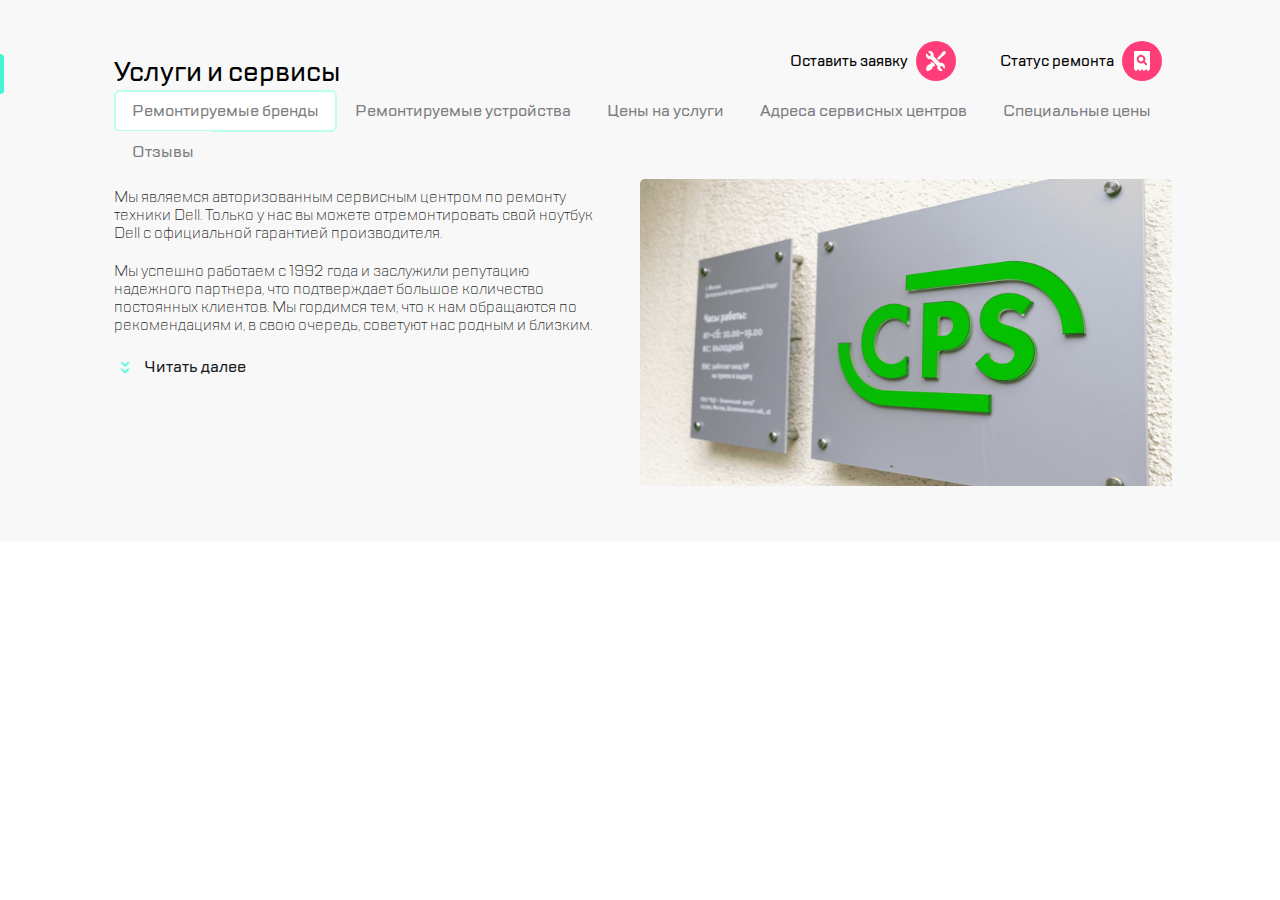
<file: index.html>
<!DOCTYPE html>
<html lang="ru">
<head>
    <meta charset="UTF-8">
    <meta name="viewport" content="width=device-width, initial-scale=1.0">
    <title>CPS Услуги и сервисы</title>
    <link rel="stylesheet" href="style.css">
    <link rel="stylesheet" href="fonts/ttlakes.css">
</head>
<body>
    <div class="container">
        <div class="container__inner">

            <header class="header">
                <div class="column-left column">
                    <button class="header__burger-btn button"></button>
                    <div class="header__divider--tab divider"></div>
                    <div class="logo">
                        <a href="#"><img src="pictures/logo/logo.svg" alt="logo"></a>
                    </div>
                </div>
                <div class="header__divider--mobile divider"></div>
                <div class="column-right column">
                    <button class="header__call-btn button"></button>
                    <button class="header__chat-btn button"></button>
                    <button class="header__profile-btn button"></button>
                    <div class="header__divider--tab divider"></div>
                    <button class="header__repair button"></button>        
                    <button class="header__checkstatus button"></button>
                </div>
            </header>
            
            <main class="main">
                <div class="main-header">
                    <div class="main-title">
                        <h1 class="main-title__text">Услуги и сервисы</h1>
                    </div>
                    <div class="main-actions">
                        <button class="main-actions__repair">Оставить заявку</button>        
                        <button class="main-actions__checkstatus">Статус ремонта</button>
                    </div>
                </div>
                <nav class="main__navigation">
                    <ul class="main__navigation-list">
                        <li><a href="#" class="main__navigation-link" autofocus>Ремонтируемые бренды</a></li>
                        <li><a href="#" class="main__navigation-link">Ремонтируемые устройства</a></li>
                        <li><a href="#" class="main__navigation-link">Цены на услуги</a></li>
                        <li><a href="#" class="main__navigation-link">Адреса сервисных центров</a></li>
                        <li><a href="#" class="main__navigation-link">Специальные цены</a></li>
                        <li><a href="#" class="main__navigation-link">Отзывы</a></li>
                    </ul>
                </nav>
                
                <div class="content">
                    <div class="content__left">
                        <p class="content__text">Мы являемся авторизованным сервисным центром по ремонту техники Dell. Только у нас вы можете отремонтировать свой ноутбук Dell с официальной гарантией производителя.</p>        
                        <p class="content__text content__text--tab">Мы успешно работаем с 1992 года и заслужили репутацию надежного партнера</p>
                        <p class="content__text content__text--desktop">Мы успешно работаем с 1992 года и заслужили репутацию надежного партнера, что подтверждает большое количество постоянных клиентов. Мы гордимся тем, что к нам обращаются по рекомендациям и, в свою очередь, советуют нас родным и близким.</p>
                        <details class="content__details">
                            <summary class="content__summary">Читать далее</summary>
                            <p class="content__text content__text--tab"><span class="content__text--mobile">Мы успешно работаем с 1992 года и заслужили репутацию надежного партнера,</span> что подтверждает большое количество постоянных клиентов. Мы гордимся тем, что к нам обращаются по рекомендациям и, в свою очередь, советуют нас родным и близким.</p>
                            <p class="content__text content__text--mobile">Мы успешно работаем с 1992 года и заслужили репутацию надежного партнера, что подтверждает большое количество постоянных клиентов. Мы гордимся тем, что к нам обращаются по рекомендациям и, в свою очередь, советуют нас родным и близким.</p>
                        </details>   
                    </div>   
                    <div class="content__right"> 
                        <img class="content__picture" src="pictures/pic-main.png" alt="Фото с логотипом организации">
                    </div> 
                </div>
            
            </main>

        </div>
    </div>
</body>
</html>
</file>
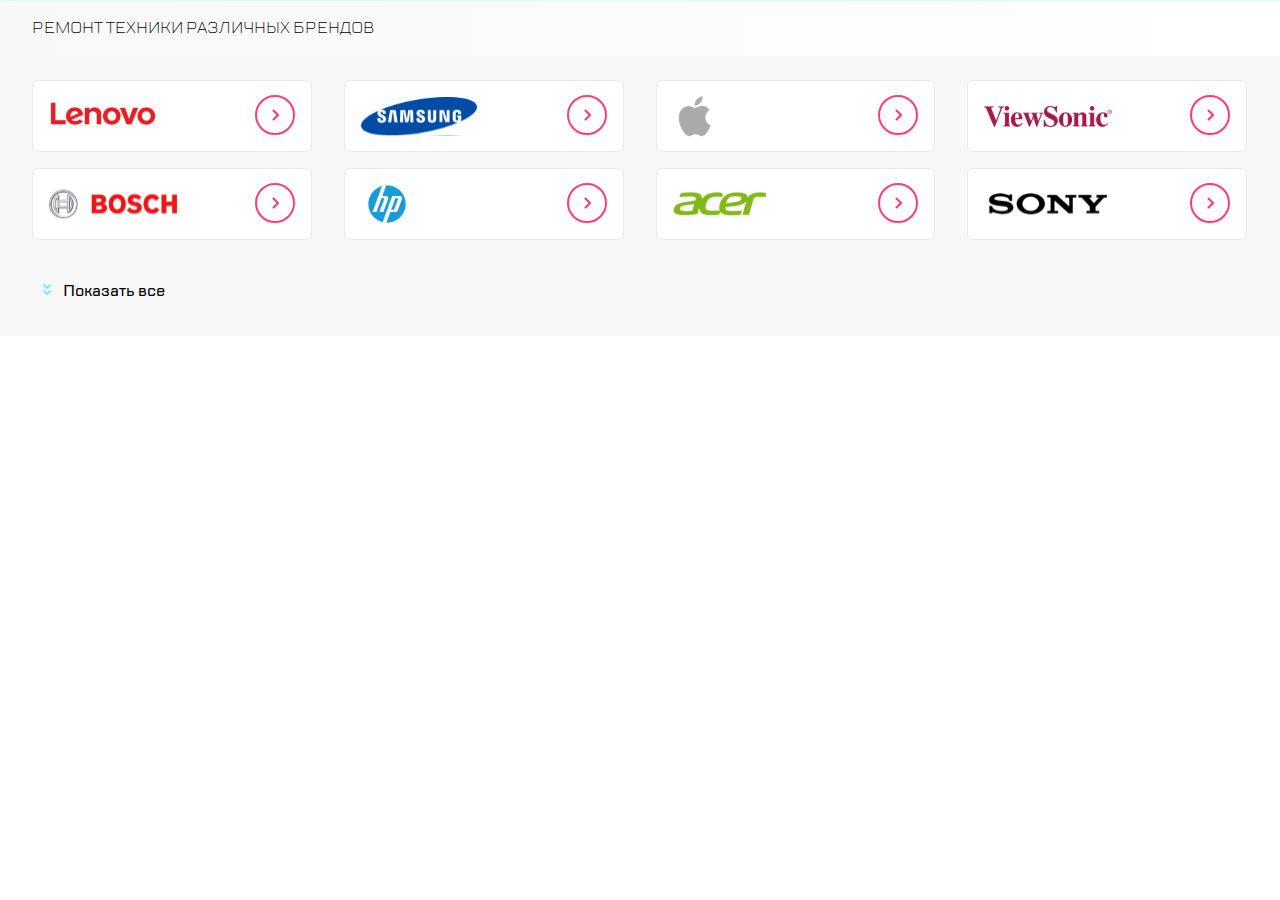
<file: services-block.html>
<!DOCTYPE html>
<html lang="ru">

<head>
    <meta charset="UTF-8">
    <meta name="viewport" content="width=device-width, initial-scale=1.0">
    <link rel="stylesheet" href="services-block.css">
    <link rel="stylesheet" href="fonts/ttlakes.css">
    <link rel="stylesheet" href="https://cdn.jsdelivr.net/npm/swiper@11/swiper-bundle.min.css" />
    <title>services block</title>
</head>

<body>

    <div class="services-block">
        <header class="service-header">
            <div class="container">
                <h2 class="service-header__title">Ремонт техники различных брендов</h2>
            </div>
        </header>

        <div class="service-main desk">
            <div class="container">
                <div class="cards-wrapper">
                    <ul class="brand-cards">
                        <li><a class="brand-cards__len card" href="#"></a></li>
                        <li><a class="brand-cards__sams card" href="#"></a></li>
                        <li><a class="brand-cards__appl card" href="#"></a></li>
                        <li><a class="brand-cards__view card" href="#"></a></li>
                        <li><a class="brand-cards__bsh card" href="#"></a></li>
                        <li><a class="brand-cards__hp card" href="#"></a></li>
                        <li><a class="brand-cards__acer card" href="#"></a></li>
                        <li><a class="brand-cards__sony card" href="#"></a></li>
                        <li><a class="brand-cards__len card card-hide" href="#"></a></li>
                        <li><a class="brand-cards__sams card card-hide" href="#"></a></li>
                        <li><a class="brand-cards__appl card card-hide" href="#"></a></li>
                    </ul>
                </div>
                <button class="button button__close--open">Показать все</button>
            </div>
        </div>

        <div class="service-main pad">
            <div class="container">
                <div class="cards-wrapper">
                    <ul class="brand-cards pad-cards">
                        <li><a class="brand-cards__len card" href="#"></a></li>
                        <li><a class="brand-cards__sams card" href="#"></a></li>
                        <li><a class="brand-cards__appl card" href="#"></a></li>
                        <li><a class="brand-cards__view card" href="#"></a></li>
                        <li><a class="brand-cards__bsh card" href="#"></a></li>
                        <li><a class="brand-cards__hp card" href="#"></a></li>
                        <li><a class="brand-cards__acer card card-hide" href="#"></a></li>
                        <li><a class="brand-cards__sony card card-hide" href="#"></a></li>
                        <li><a class="brand-cards__len card card-hide" href="#"></a></li>
                        <li><a class="brand-cards__sams card card-hide" href="#"></a></li>
                        <li><a class="brand-cards__appl card card-hide" href="#"></a></li>
                    </ul>
                </div>
                <button class="button button__close--open pad-btn">Показать все</button>
            </div>
        </div>

        <div class="swiper service-main mob">
            <div class="swiper-wrapper">
              <div class="swiper-slide"><li><a class="brand-cards__len card" href="#"></a></li></div>
              <div class="swiper-slide"><li><a class="brand-cards__sams card" href="#"></a></li></div>
              <div class="swiper-slide"><li><a class="brand-cards__appl card" href="#"></a></li></div>
              <div class="swiper-slide"><li><a class="brand-cards__view card" href="#"></a></li></div>
              <div class="swiper-slide"><li><a class="brand-cards__bsh card" href="#"></a></li></div>
              <div class="swiper-slide"><li><a class="brand-cards__hp card" href="#"></a></li></div>
              <div class="swiper-slide"><li><a class="brand-cards__acer card" href="#"></a></li></div>
              <div class="swiper-slide"><li><a class="brand-cards__sony card" href="#"></a></li></div>
              <div class="swiper-slide"><li><a class="brand-cards__len card" href="#"></a></li></div>
              <div class="swiper-slide"><li><a class="brand-cards__sams card" href="#"></a></li></div>
              <div class="swiper-slide"><li><a class="brand-cards__appl card" href="#"></a></li></div>
            </div>
            <div class="swiper-pagination"></div>
        </div>


    </div>

    <script src="https://cdn.jsdelivr.net/npm/swiper@11/swiper-bundle.min.js"></script>
    <script type="module" src="services-block.js"></script>
</body>

</html>
</file>
<file: style.css>
html {
    box-sizing: border-box;
}

*, *::before, *::after {
    box-sizing: inherit;
}

body {
    font-family: "TT Lakes", "Arial" ,sans-serif;
    margin: 0;
}

button {
    border-style: none;
}

ul {
    list-style: none;
    margin: 0;
    padding: 0;
}

a {
    outline: none;
    text-decoration: none;
    color: unset;
}

.container {
    display: flex;
    justify-content: center;
    background-color: #F8F8F8;
    min-width: 320px;
}

.container__inner {
    min-width: 320px;
    max-width: 1120px;
}

.header {
    height: 88px;
    background-color: #FFFFFF;
    display: flex;
    justify-content: space-between;
    align-items: center;
}

.header::after {
    content: "";
    position: absolute;
    top: 88px;
    height: 1px;
    width: 100%;
    background: #D9FFF5;
}

.button {
    padding: 0;
    background-color: #ffffff;
    height: 40px;
    width: 40px;
}

.header__burger-btn {
    background-image: url(pictures/icons/burger.svg);
    margin-right: 16px;
    margin-left: 16px;
}

.header__call-btn {
    background-image: url(pictures/icons/call.svg);
    margin-right: 16px;
}

.header__chat-btn {
    background-image: url(pictures/icons/chat.svg);
    margin-right: 16px;
}

.header__profile-btn {
    background-image: url(pictures/icons/profile.svg);
    margin-right: 16px;
}

.header__repair {
    background-image: url(pictures/icons/repair.svg);
    margin-right: 16px;
}

.header__checkstatus {
    background-image: url(pictures/icons/checkstatus.svg);
    margin-right: 16px;
}

.main-actions__repair::after {
    content: "";
    background-image: url(pictures/icons/repair.svg);
    height: 40px;
    width: 40px;
    margin: 0 0 0 8px;
}

.main-actions__checkstatus::after {
    content: "";
    background-image: url(pictures/icons/checkstatus.svg);
    height: 40px;
    width: 40px;
    margin: 0 0 0 8px;    
}

.button:hover,
.main-actions__repair,
.main-actions__checkstatus {
    cursor: pointer;
}

.divider {
    width: 2px;
    height: 32px;
    background-color: #EAEAEA;
}

.column {
    display: flex;
    align-items: center;
}

.main-title {
    display: flex;
    height: 88px;
    align-items: center;
}

.main-title__text {
    margin-left: 16px;
    font-weight: 500;
    font-size: 27px;
}

.main-title__text::before {
    content: "";
    position: absolute;
    height: 40px;
    width: 4px;
    left: 0px;
    border-radius: 0 4px 4px 0;
    background-color: #41F6D7;
}

.main-actions__repair,
.main-actions__checkstatus {
    font-family: "TT Lakes", "Arial" ,sans-serif;
    font-weight: 500;
    font-size: 15px;
}

.main__navigation-list {
    display: flex;
    overflow: scroll;
    scrollbar-width: none;
    white-space: nowrap;
    margin: 0 0 24px 16px;
    height: 44px;
    padding: 0;
    align-items: center;
}

.main__navigation-link:focus {
    color: #7E7E82;
    background: white;
    border: 2px solid #B8FFEC;
    border-radius: 6px;
    font-size: 16px;
    padding: 8px 16px;
}

.main__navigation-link {
    border: 2px solid #F8F8F8;
    color: #7E7E82;
    font-size: 16px;
    padding: 8px 16px;
}

.content__text {
    font-weight: 300;
    font-size: 15px;
    color: #1B1C21;
    margin: 0 16px 16px 16px;
    line-height: 1.2;
}

.content__summary {
    font-weight: 500;
    color: #1B1C21;
    margin: 0 16px 16px 16px;
    display: flex;
    align-items: center;
}
 
.content__summary {
    list-style: none;
}

.content__summary::-webkit-details-marker {
    display: none;
}
  
.content__summary::before {
    content: " ";
    display: flex;
    background: url(pictures/icons/expand.png);
    background-position: center;
    background-repeat: no-repeat;
    background-size: cover;
    height: 26px;
    width: 26px;
    margin-right: 6px;
}
  
.content__details[open] .content__summary::before {
    transform: rotate(180deg);
}

.content__summary:hover {
    cursor: pointer;
}

.content__picture {
    min-width: 320px;
    width: 100%;
    height: auto;
    background-image: url(pictures/pic-main.png);
    background-position: center;
    background-repeat: no-repeat;
    background-size: contain;
}

@media (max-width: 768px) {

.main-actions__checkstatus,
.main-actions__repair,
.header__call-btn, 
.header__chat-btn, 
.header__profile-btn,
.header__divider--tab,
.content__text--desktop,
.content__text--tab {
    display: none;
    }

.content__right {
    display: flex;
    justify-content: center;
}
}

@media (min-width: 768px) {

.header {
    justify-content: space-between;
    }

.header__burger-btn {
    margin-left: 20px;
    margin-right: 20px;
    }

.header__divider--tab,
.header__checkstatus,
.header__profile-btn {
    margin-right: 20px;
    }


.header__divider--mobile,
.content__text--mobile,
.content__text--desktop,
.main-actions__checkstatus,
.main-actions__repair {
    display: none;
    }

.main-title__text,
.main__navigation-list {
    margin-left: 24px;
    }

.content__text {
    margin: 0 0 20px 20px;
    }

.content {
    display: flex;
    }

.content__picture {
    width: 360px;
    height: 208px;
    margin: 0 25px 40px 48px;
    border-radius: 5px 0 0 5px;
    }

.header__call-btn, 
.header__chat-btn, 
.header__profile-btn, 
.header__divider--tab,
.content__text--tab {
    display: none;
    @media (min-width: 768px) {
    display: flex;
    }
    }
}

@media (min-width: 1120px) {
    .header,
    .content__text--tab,
    .content__text--mobile {
        display: none;
    }

    .main-header,
    .main-title {
        display: flex;
        justify-content: space-between;
        height: 90px;
        align-items: end;
    }
    
    .main-actions__repair,
    .main-actions__checkstatus {
        margin-bottom: 8px;
    }

    .main-actions__checkstatus,
    .main-actions__repair {
        display: flex;
        background: #F8F8F8;
        align-items: center;
        margin-right: 32px;
    }

    .main__navigation-list {
        height: 82px;
        flex-wrap: wrap;
    }

    .content__text {
        margin: 16px 0 20px 34px;
    }
    .main-title__text,
    .main__navigation-list {
        margin-left: 34px;
        margin-bottom: 0;
    }

    .main-actions,
    .content__text--desktop {
        display: flex;
    }
    .main-actions__img {
        margin-left: 8px;
    }

    .content__picture {
        height: 307px;
        width: 532px;
        margin: 7px 28px 49px 36px;
    }

    .content__summary {
        margin-left: 32px;
    }
}
</file>
<file: fonts/ttlakes.css>
@font-face {
    font-family: 'TT Lakes';
    src: url('TTLakes-Light.eot');
    src: local('TT Lakes Light'), local('TTLakes-Light'),
        url('TTLakes-Light.eot?#iefix') format('embedded-opentype'),
        url('TTLakes-Light.woff') format('woff'),
        url('TTLakes-Light.ttf') format('truetype');
    font-weight: 300;
    font-style: normal;
}

@font-face {
    font-family: 'TT Lakes';
    src: url('TTLakes-Medium.eot');
    src: local('TT Lakes Medium'), local('TTLakes-Medium'),
        url('TTLakes-Medium.eot?#iefix') format('embedded-opentype'),
        url('TTLakes-Medium.woff') format('woff'),
        url('TTLakes-Medium.ttf') format('truetype');
    font-weight: 500;
    font-style: normal;
}

@font-face {
    font-family: 'TT Lakes';
    src: url('TTLakes-Bold.eot');
    src: local('TT Lakes Bold'), local('TTLakes-Bold'),
        url('TTLakes-Bold.eot?#iefix') format('embedded-opentype'),
        url('TTLakes-Bold.woff') format('woff'),
        url('TTLakes-Bold.ttf') format('truetype');
    font-weight: 700;
    font-style: normal;
}
</file>
<file: services-block.css>
html {
    box-sizing: border-box;
}

*,
*::before,
*::after {
    box-sizing: inherit;
}

body {
    font-family: "TT Lakes", "Arial", sans-serif;
    margin: 0;
    font-weight: 500;
    font-size: 16px;
}

button {
    border-style: none;
    padding: 0;
    background-color: unset;
    cursor: pointer;
    font-size: 16px;
    font-family: TT Lakes;
}

ul,
h2 {
    list-style: none;
    margin: 0;
    padding: 0;
}

a {
    outline: none;
    text-decoration: none;
    color: unset;
    cursor: pointer;
}

.services-block {
    min-width: 1120px;
}

.container {
    padding: 0px 33px 0px 32px;
}


.service-header {
    height: 56px;
    background: linear-gradient(to right, #F8F8F8, #FFFFFF);
    border-top: solid 1px #D9FFF5;
}

.service-header__title {
    font-family: TT Lakes;
    font-weight: 300;
    font-size: 16px;
    text-transform: uppercase;
    padding-top: 16px;
}

.service-header::before {
    width: 119px;
    height: 100px;
    background-color: red;
    position: absolute;
    top: 10px;
    z-index: 2;
    left: 10px;
}

.service-main {
    background-color: #F8F8F8;
    width: 100%;
}

.card {
    min-width: 240px;
    max-width: 300px;
    height: 72px;
    margin: 0 auto;
    border: solid 1px #EAEAEA;
    background-color: #FFFFFF;
    border-radius: 6px;
    position: relative;
    display: grid;
    animation: showBlock 0.5s linear forwards;
}

@keyframes showBlock {
    0% {
        opacity: 0;
    }

    100% {
        opacity: 1;
    }
}

.brand-cards {
    color: #FFFFFF;
    display: grid;
    grid-template-columns: repeat(4, 1fr);
    grid-template-rows: 2fr;
    grid-gap: 16px 32px;
    align-items: start;
}

.cards-wrapper {
    padding-top: 24px;
    padding-bottom: 24px;
}

.brand-cards__len {
    background-image: url(pictures/brands/lenovo.svg);
    background-repeat: no-repeat;
    background-position: 16px center;
}

.brand-cards__sams {
    background-image: url(pictures/brands/samsung.svg);
    background-repeat: no-repeat;
    background-position: 16px center;
}

.brand-cards__appl {
    background-image: url(pictures/brands/apple.svg);
    background-repeat: no-repeat;
    background-position: 16px center;
}

.brand-cards__view {
    background-image: url(pictures/brands/view.svg);
    background-repeat: no-repeat;
    background-position: 16px center;
}

.brand-cards__bsh {
    background-image: url(pictures/brands/bosch.svg);
    background-repeat: no-repeat;
    background-position: 16px center;
}

.brand-cards__hp {
    background-image: url(pictures/brands/hp.svg);
    background-repeat: no-repeat;
    background-position: 16px center;
}

.brand-cards__acer {
    background-image: url(pictures/brands/acer.svg);
    background-repeat: no-repeat;
    background-position: 16px center;
}

.brand-cards__sony {
    background-image: url(pictures/brands/sony.svg);
    background-repeat: no-repeat;
    background-position: 16px center;
}

.card::before {
    content: "";
    height: 40px;
    width: 40px;
    background-image: url(pictures/icons/arrow.svg);
    position: absolute;
    right: 16px;
    bottom: 16px;
}

.button__close--open {
    margin-bottom: 34px;
    margin-left: 31px;
    position: relative;
}

.button__close--open::before {
    content: " ";
    background-image: url(pictures/icons/expand.png);
    background-repeat: no-repeat;
    height: 24px;
    width: 24px;
    position: absolute;
    left: -28px;
    top: -3px;
    rotate: 0deg;
    transition: 0.5s;
}

.button__close--open--clicked::before {
    rotate: 180deg;
    transition: 0.5s;
}

.card-hide {
    display: none;
}

.desk {
    display: block;
}

.pad {
    display: none;
}

@media (max-width: 1120px) {
    .desk {
        display: none;
    }


    .pad {
        display: block;
    }

    .services-block {
        min-width: 768px;
    }

    .brand-cards {
        color: #FFFFFF;
        display: grid;
        grid-template-columns: repeat(3, 1fr);
        grid-template-rows: 2fr;
        grid-gap: 16px 32px;
        align-items: start;
    }

    .card {
        min-width: 224px;
        max-width: 280px;
    }
}

@media (min-width: 768px) {
    .swiper {
        display: none !important;
    }
}

@media (max-width: 768px) {
    .desk {
        display: none;
    }

    .pad {
        display: none;
    }

    .card {
        width: 240px;
        margin: 16px;
    }

    .button__close--open {
        display: none;
    }

    .swiper-wrapper {
        padding: 0 0 24px 0;
    }

    .swiper-slide {
        width: auto;
    }

    .swiper-pagination {
        width: 100vw !important;
    }

    .swiper::after {
        content: '';
        display: block;
        width: 24px;
        height: 72px;
        background: linear-gradient(270deg, #f8f8f8 16.84%, transparent 100%);
        position: fixed;
        z-index: 1;
        top: 72px;
        right: 0;
    }

    body {
        overflow: hidden;
    }
}
</file>
